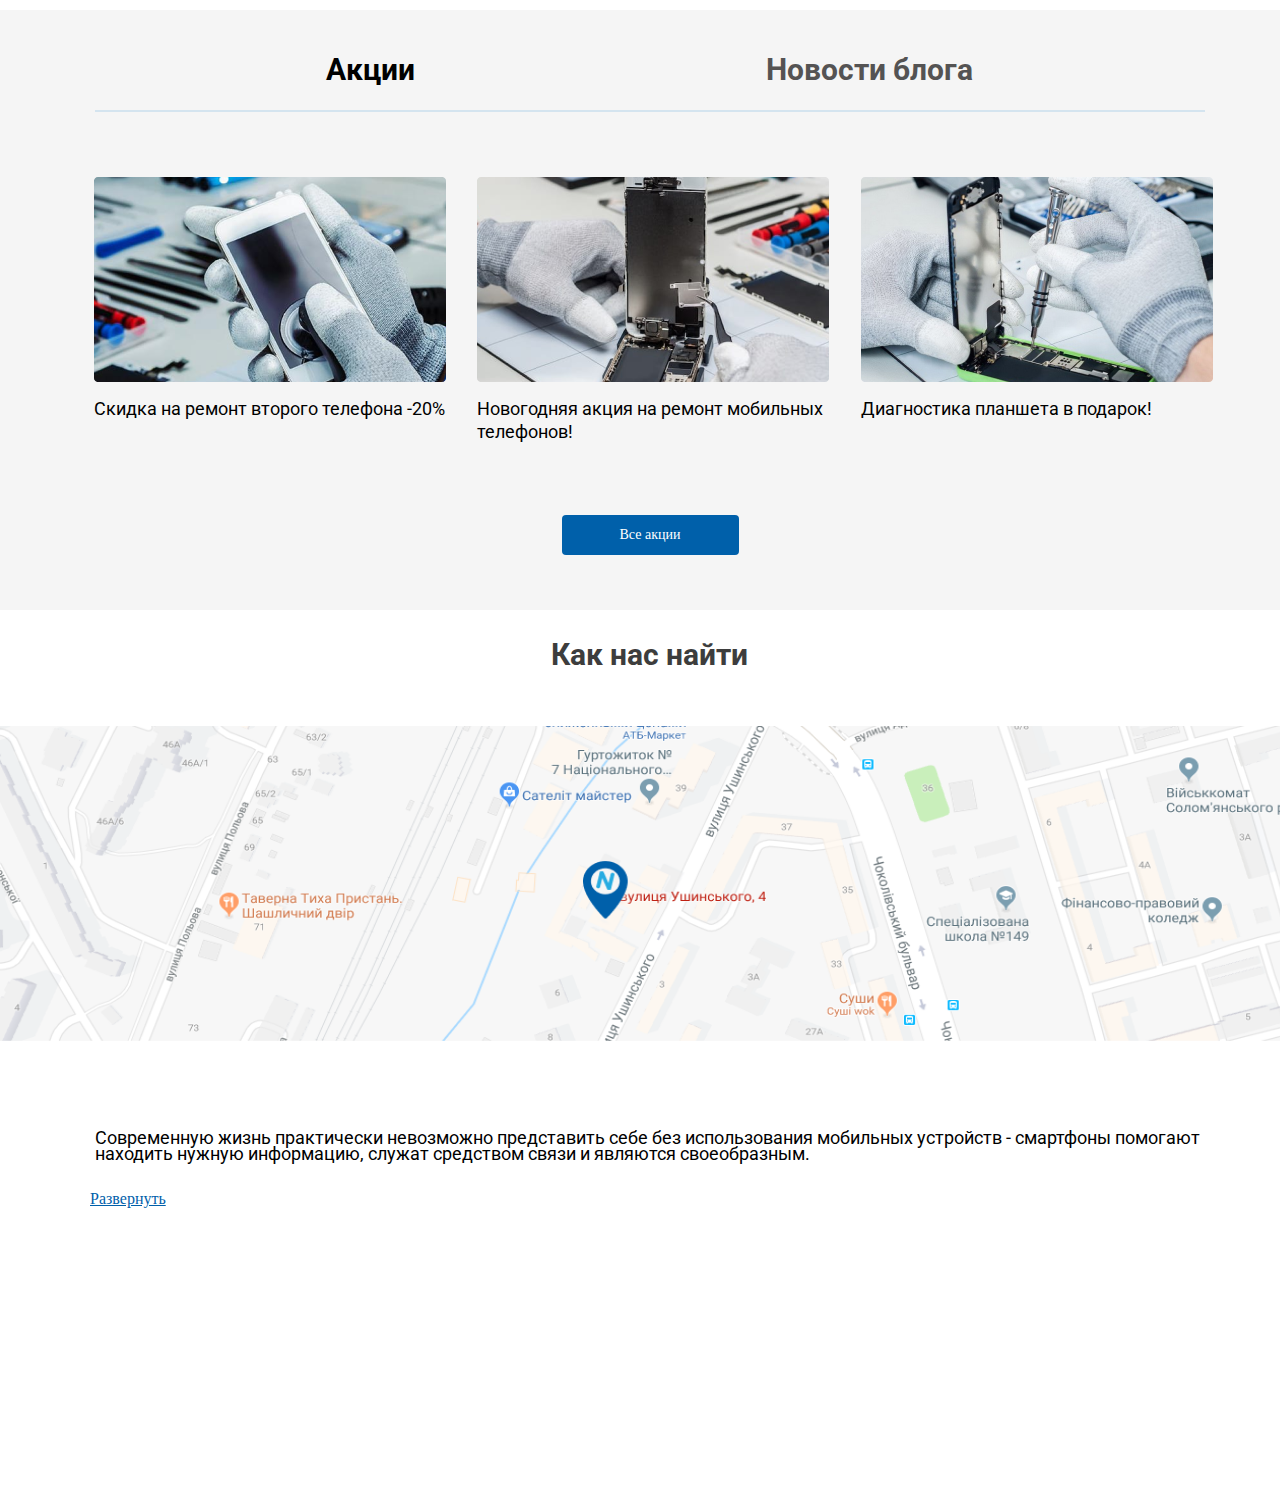
<file: mavlonbek/index.html>
<!DOCTYPE html>
<html lang="en">
<head>
    <meta charset="UTF-8">
    <meta name="viewport" content="width=device-width, initial-scale=1.0">
    <title>Mavlonbek</title>
    <link rel="stylesheet" href="./main.css">
    <link rel="preconnect" href="https://fonts.googleapis.com">
    <link rel="preconnect" href="https://fonts.gstatic.com" crossorigin>
    <link href="https://fonts.googleapis.com/css2?family=Roboto:ital,wght@0,100;0,300;0,400;0,500;0,700;0,900;1,100;1,300;1,400;1,500;1,700;1,900&display=swap" rel="stylesheet">
</head>
<body>
    <div class="container">
        <div class="Aksiya-box">
            <div class="Aksiya-box-top">
                <h1 class="aksiya_text"> Акции</h1>
                <h1 class="Novosti_text">Новости блога</h1>
                <div class="Aksiya-box_line"></div>
            </div>
            <div class="Aksiya-box-center">
                <div class="Aksiya-box-center-left">
                    <img src="./img/Mask Group.png" alt="">
                    <p>Скидка на ремонт второго телефона -20%</p>
                </div>
                <div class="Aksiya-box-center-center">
                    <img src="./img/aksiya_center_img.png" alt="">
                    <p>Новогодняя акция на ремонт
                        мобильных телефонов!</p>
                </div>
                <div class="Aksiya-box-center-right">
                    <img src="./img/Aksiya_right_img.png" alt="">
                    <p>Диагностика планшета
                        в подарок!</p>
                </div>
            </div>
            <div class="Aksiya-box-bottom">
                <button class="Aksiya-box-bottom_button">
                    Все акции
                </button>
            </div>
        </div>
        <div class="Location">
            <div class="location_top">
                <h2>Как нас найти</h2>
            </div>
            <div class="location_center">
                <img src="./img/map2.png" alt="" class="map">
                <img src="./img/map_res.png" alt="" class="map_res">
            </div>
            <div class="location_bottom">
                <p>Современную жизнь практически невозможно представить себе без использования мобильных устройств - смартфоны помогают находить нужную информацию, служат средством связи и являются своеобразным. </p>
                <a href="">Развернуть</a>
            </div>
        </div>
    </div>
</body>
</html>
</file>
<file: mavlonbek/main.css>
*{
    margin: 0 auto;
    padding: 0;
    box-sizing: border-box;
}
.container{
    margin-top: 10px;
    width: 1300px;
    height: 1500px;
    background-color: white;
    
}
.Aksiya-box{
    width: 1300px;
    height: 600px;
    background-color: #F5F5F5;

}
.Aksiya-box-top{
    width: 1000px;
    height: 20%;
    display: flex;
    justify-content: center;
    align-items: center;
    position: relative;
}
.aksiya_text{
    width: 89px;
height: 36px;
top: 1511px;
left: 470px;
gap: 0px;
opacity: 0px;
font-family: Roboto;
font-size: 30px;
line-height: 35.16px;
text-align: left;


}
.Novosti_text{
    width: 208px;
    height: 36px;
    top: 1511px;
 left: 692px;
    gap: 0px;
    opacity: 0.8px;
    font-family: Roboto;
font-size: 30px;
line-height: 35.16px;
text-align: left;
color:  #545353;

     
}
.Aksiya-box_line{
    position: absolute;
    width: 1110px;
height: 0px;
top: 100px;
gap: 0px;
border: 1px 0px 0px 0px;
opacity: 0.8px;
border: 1px solid #D4E4EF
}

.Aksiya-box-center{
    width: 1150px;
    height: 60%;
    display: flex;
    justify-content: center;
    align-items: center;
}
.Aksiya-box-center-left{
    width: 30%;
    height: 100%;
    display: flex;
    justify-content: center;
    align-items: center;
    flex-direction: column;
}
.Aksiya-box-center p{
    width: 357px;
height: 47px;
top: 1821px;
left: 85px;
gap: 0px;
opacity: 0px;
font-family: Roboto;
font-size: 18px;
line-height: 23.44px;
text-align: left;
margin-top: 15px;

}
.Aksiya-box-center-center{
    width: 30%;
    height: 100%;
    display: flex;
    justify-content: center;
    align-items: center;
    flex-direction: column;
}
.Aksiya-box-center-right{
    width: 30%;
    height: 100%;
    display: flex;
    justify-content: center;
    align-items: center;
    flex-direction: column;
}

.Aksiya-box-bottom{
    width: 1000px;
    height: 20%;
    display: flex;
    justify-content: center;
    align-items: center;
}
.Aksiya-box-bottom_button{
    width: 177px;
height: 40px;
top: 1908px;
left: 552px;
gap: 0px;
border-radius: 4px 4px 4px 4px;
opacity: 0px;
background-color: #0060AA;
color: white;
border: none;
font-family: Roboto Condensed;
font-size: 14px;
line-height: 16.41px;
cursor: pointer;
margin-top: -30px;
}

.Location{
    width: 1300px;
    height: 600px;
    background-color: #ffffff;
    
}
.location_top{
    display: flex;
    justify-content: center;
    align-items: center;
    width: 1000px;
    height: 15%;
    
}
.location_top h2{
    width: 199px;
height: 38px;
top: 2041px;
left: 541px;
gap: 0px;
opacity: 0px;
color: #3D3D3D;

font-family: Roboto;
font-size: 30px;
font-weight: 700;
line-height: 38px;
}

.location_center{
    display: flex;
    justify-content: center;
    align-items: center;
    width: 1300px;
    height: 75%;
    
}
.location_center img{
    width: 100%;
    height: 100%;
}
.map_res{
    display: none;
}
.location_bottom{
    display: flex;
   
    width: 1300px;
    height: 15%;
    flex-direction: column;
}
.location_bottom p{
    width: 1110px;
    height: 60px;
    opacity: 0px;
    font-family: Roboto;
    font-size: 18px;
    line-height: 16.41px;
    font-family: Roboto;
    line-height: 16.41px;
    margin-top: -20px;

}
.location_bottom a{
    text-align: left;
    margin-left: 90px;
    color: #0060AA;
}


@media screen and (max-width: 768px) {
    .container{
        width: 700px;
        height: 1400px;
        background-color: white;
    }
    .Aksiya-box{
        width: 700px;
        height: 700px;
        background-color: #F5F5F5;
    }
    .Aksiya-box-top{
        width: 700px;
        height: 20%;
        /* display: flex;
        justify-content: center;
        align-items: center; */
        position: relative;
    }

    .aksiya_text{
color: rgb(61, 61, 61);
font-family: Roboto;
font-size: 25px;
font-weight: 700;
line-height: 25px;
letter-spacing: 0%;

    }

    .Novosti_text{
        color: #545353;
font-family: Roboto;
font-size: 25px;
font-weight: 700;
line-height: 26px;

    }

    .Aksiya-box_line{
        position: absolute;
        width: 700px;
    height: 1px;
    border: 1px 0px 0px 0px;
    opacity: 0.8px;
    border: 1px solid #D4E4EF
    }
    .Aksiya-box-center{
        width: 700px;
        height: 400px;
        display: flex;
        justify-content: center;
        align-items: center;
    }
    .Aksiya-box-center-left{
        width: 100%;
        height: 100%;
        display: flex;
        justify-content: center;
        align-items: center;
        flex-direction: column;
    }
    .Aksiya-box-center-left img{
        width: 85%;
        height: 85%;
    }
    .Aksiya-box-center-left p{
        width: 400px;
    height: 37px;
    font-family: Roboto;
    font-size: 26px;
    line-height: 25.44px;
    text-align: left;
    margin-top: 10px;
    margin-left: 45px;
    
    }
    .Aksiya-box-center-center{   
        display: none;
    }
    .Aksiya-box-center-right {
        display: none;
    }
    .Aksiya-box-bottom{
        width: 700px;
        height: 25%;
        display: flex;
        justify-content: center;
        align-items: center;
    }
    .Aksiya-box-bottom_button{
        width: 217px;
    height: 50px;
    border-radius: 6px 6px 6px 6px;
    opacity: 0px;
    background-color:#2493e9;
    color: white;
    border: none;
    font-family: Roboto;
    font-size: 18px;
    line-height: 16.41px;
    cursor: pointer;
    /* margin-top: -40px; */
    }
    .Location{
        width: 700px;
        height: 950px;
        background-color: #ffffff;
        margin-top: 40px;
    }
    .location_top{
        display: flex;
        justify-content: center;
        align-items: center;
        width: 630px;
        height: 15%;
        
        
    }
    .location_top h2{
        width: 199px;
    height: 38px;
    opacity: 0px;
    color: #3D3D3D;
    
    font-family: Roboto;
    font-size: 30px;
    font-weight: 900;
    line-height: 38px;
    }
    .location_center{
        display: flex;
        justify-content: center;
        align-items: center;
        width: 700px;
        height: 80%;
        
    }
    .map_res{
        width: 100%;
        height: 100%;
        display: block;
    }
    .map{
        display: none;
    }
    .location_bottom{
        width: 700px;
        height: 5%;
        flex-direction: column;
        
    }
    .location_bottom p{
        width: 700px;
        height: 0px;
        font-family: Roboto;
    font-size: 25px;
    line-height: 30.41px;
    font-family: Roboto;
    margin-top: -130px;
    margin-left: 50px;
    
    
    }
    .location_bottom a{
        margin-left: 50px;
        color: #0060AA;
        margin-top: 150px;
        font-size: 30px;
    }
}
</file>
